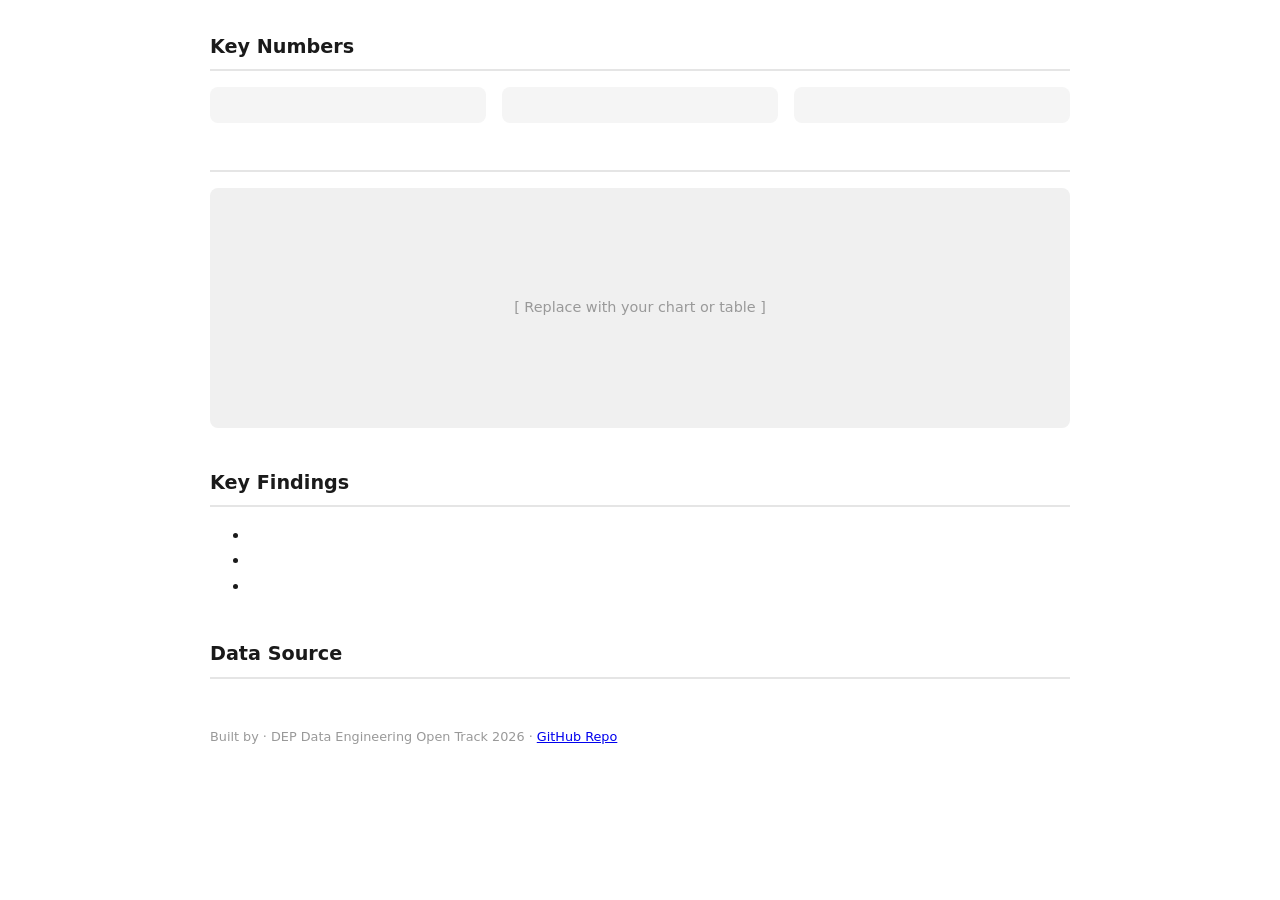
<file: dashboard/index.html>
<!DOCTYPE html>
<html lang="en">
<head>
  <meta charset="UTF-8" />
  <meta name="viewport" content="width=device-width, initial-scale=1.0" />
  <title>My DEP Project</title>
  <style>
    body {
      font-family: system-ui, sans-serif;
      max-width: 860px;
      margin: 2rem auto;
      padding: 0 1.5rem;
      color: #1a1a1a;
      line-height: 1.6;
    }
    h1 { font-size: 2rem; margin-bottom: 0.25rem; }
    .subtitle { color: #555; margin-bottom: 2rem; }
    section { margin-bottom: 2.5rem; }
    h2 { font-size: 1.2rem; border-bottom: 2px solid #e5e5e5; padding-bottom: 0.4rem; }
    .kpi-grid {
      display: grid;
      grid-template-columns: repeat(auto-fit, minmax(160px, 1fr));
      gap: 1rem;
      margin-top: 1rem;
    }
    .kpi-card {
      background: #f5f5f5;
      border-radius: 8px;
      padding: 1rem;
      text-align: center;
    }
    .kpi-value { font-size: 1.8rem; font-weight: 700; }
    .kpi-label { font-size: 0.85rem; color: #666; margin-top: 0.25rem; }
    .chart-placeholder {
      background: #f0f0f0;
      border-radius: 8px;
      height: 240px;
      display: flex;
      align-items: center;
      justify-content: center;
      color: #999;
      font-size: 0.9rem;
      margin-top: 1rem;
    }
    footer { font-size: 0.8rem; color: #999; margin-top: 3rem; }
  </style>
</head>
<body>

  <h1><!-- Replace: Your Project Title --></h1>
  <p class="subtitle"><!-- Replace: One-sentence description of what this project measures or predicts --></p>

  <section>
    <h2>Key Numbers</h2>
    <div class="kpi-grid">
      <div class="kpi-card">
        <div class="kpi-value"><!-- value --></div>
        <div class="kpi-label"><!-- KPI 1 label --></div>
      </div>
      <div class="kpi-card">
        <div class="kpi-value"><!-- value --></div>
        <div class="kpi-label"><!-- KPI 2 label --></div>
      </div>
      <div class="kpi-card">
        <div class="kpi-value"><!-- value --></div>
        <div class="kpi-label"><!-- KPI 3 label --></div>
      </div>
    </div>
  </section>

  <section>
    <h2><!-- Replace: Chart or Analysis Title --></h2>
    <!--
      Replace this placeholder with an actual chart.
      Options:
        - <img> tag pointing to a saved chart in output/figures/
        - Inline Chart.js or Plotly script
        - A table of results
    -->
    <div class="chart-placeholder">[ Replace with your chart or table ]</div>
  </section>

  <section>
    <h2>Key Findings</h2>
    <ul>
      <li><!-- Finding 1 --></li>
      <li><!-- Finding 2 --></li>
      <li><!-- Finding 3 --></li>
    </ul>
  </section>

  <section>
    <h2>Data Source</h2>
    <p><!-- Describe your data source: name, URL, date range, format --></p>
  </section>

  <footer>
    Built by <!-- Your Name --> &middot; DEP Data Engineering Open Track 2026 &middot;
    <a href="https://github.com/<!-- your-username/your-repo -->">GitHub Repo</a>
  </footer>

</body>
</html>
</file>
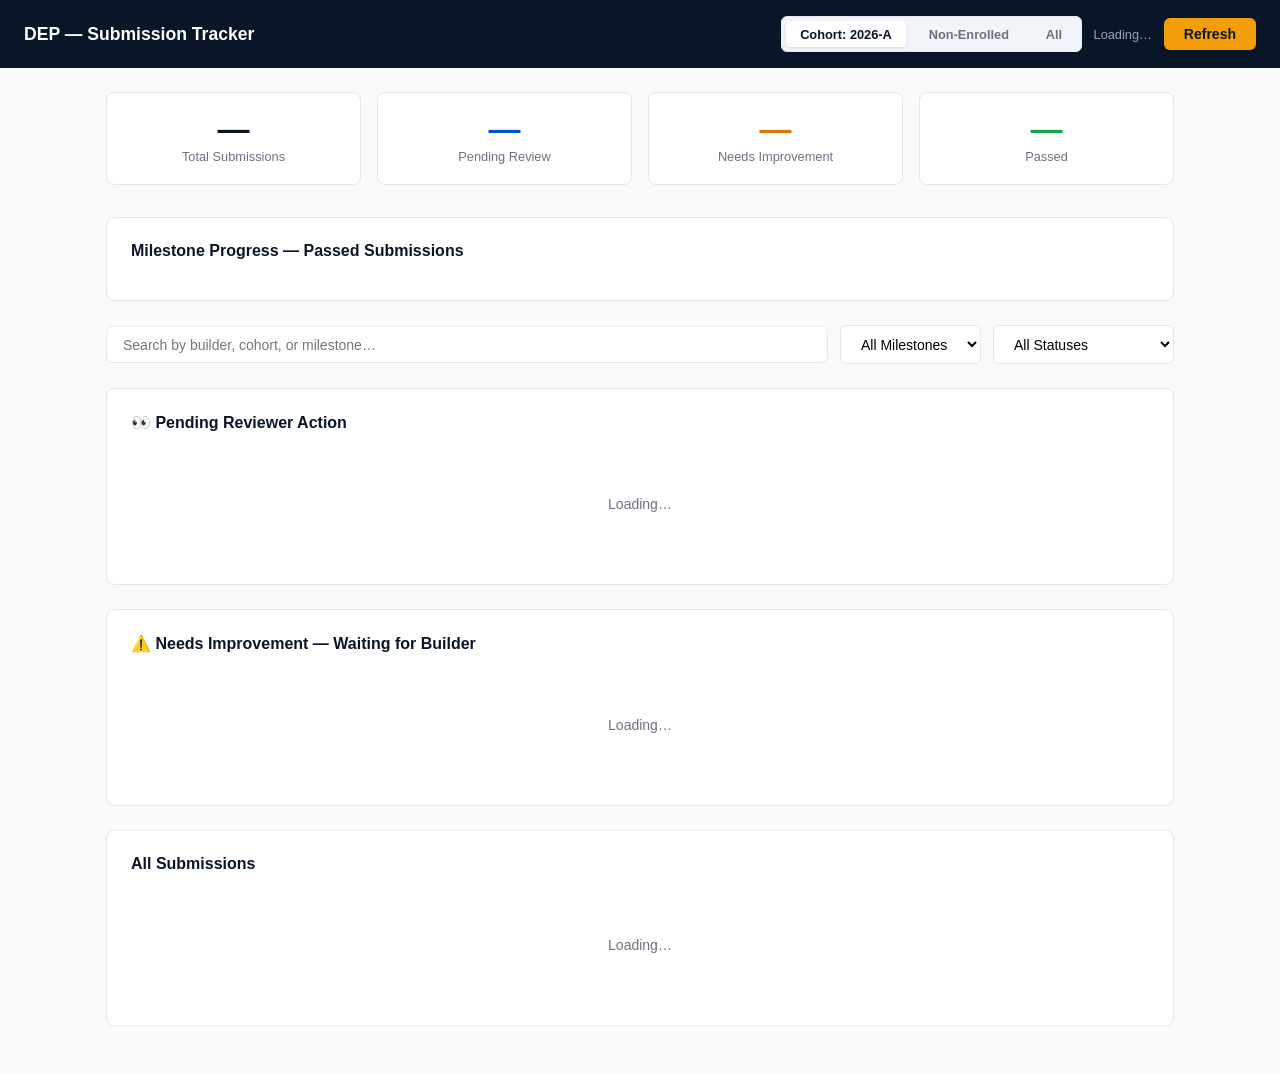
<file: docs/progress.html>
<!DOCTYPE html>
<html lang="en">
<head>
  <meta charset="UTF-8">
  <meta name="viewport" content="width=device-width, initial-scale=1.0">
  <title>DEP — Submission Tracker</title>
  <style>
    :root {
      --navy: #0A1628;
      --gold: #F59E0B;
      --blue: #0052CC;
      --green: #16A34A;
      --amber: #D97706;
      --gray: #6B7280;
      --light: #F9FAFB;
      --border: #E5E7EB;
    }

    * { box-sizing: border-box; margin: 0; padding: 0; }

    body {
      font-family: -apple-system, BlinkMacSystemFont, 'Segoe UI', sans-serif;
      background: var(--light);
      color: #111;
      min-height: 100vh;
    }

    header {
      background: var(--navy);
      color: white;
      padding: 1rem 1.5rem;
      display: flex;
      align-items: center;
      justify-content: space-between;
      flex-wrap: wrap;
      gap: 0.75rem;
    }

    header h1 { font-size: 1.1rem; font-weight: 600; }

    .header-controls {
      display: flex;
      align-items: center;
      gap: 0.75rem;
      flex-wrap: wrap;
    }

    .container {
      max-width: 1100px;
      margin: 0 auto;
      padding: 1.5rem 1rem;
    }

    .stats {
      display: grid;
      grid-template-columns: repeat(4, 1fr);
      gap: 1rem;
      margin-bottom: 2rem;
    }

    .stat-card {
      background: white;
      border: 1px solid var(--border);
      border-radius: 8px;
      padding: 1.25rem;
      text-align: center;
    }

    .stat-card .number { font-size: 2rem; font-weight: 700; line-height: 1; }
    .stat-card .label  { font-size: 0.8rem; color: var(--gray); margin-top: 0.25rem; }

    .stat-card.total       .number { color: var(--navy); }
    .stat-card.pending     .number { color: var(--blue); }
    .stat-card.improvement .number { color: var(--amber); }
    .stat-card.passed      .number { color: var(--green); }

    .section {
      background: white;
      border: 1px solid var(--border);
      border-radius: 8px;
      padding: 1.5rem;
      margin-bottom: 1.5rem;
    }

    .section h2 {
      font-size: 1rem;
      font-weight: 600;
      color: var(--navy);
      margin-bottom: 1rem;
    }

    .milestone-grid {
      display: grid;
      grid-template-columns: repeat(7, 1fr);
      gap: 0.75rem;
    }

    .milestone-col { text-align: center; }

    .milestone-col .m-label {
      font-size: 0.75rem;
      font-weight: 700;
      color: var(--navy);
      margin-bottom: 0.5rem;
    }

    .milestone-col .m-bar {
      height: 80px;
      background: var(--light);
      border: 1px solid var(--border);
      border-radius: 6px;
      display: flex;
      flex-direction: column;
      align-items: center;
      justify-content: center;
      gap: 2px;
    }

    .milestone-col .m-passed { font-size: 1.25rem; font-weight: 700; color: var(--green); }
    .milestone-col .m-total  { font-size: 0.7rem; color: var(--gray); }

    table { width: 100%; border-collapse: collapse; font-size: 0.875rem; }

    th {
      text-align: left;
      padding: 0.6rem 0.75rem;
      font-size: 0.75rem;
      font-weight: 600;
      text-transform: uppercase;
      color: var(--gray);
      border-bottom: 1px solid var(--border);
    }

    td {
      padding: 0.75rem;
      border-bottom: 1px solid var(--border);
      vertical-align: middle;
    }

    tr:last-child td { border-bottom: none; }
    tr:hover td { background: #F8FAFC; }

    .badge {
      display: inline-block;
      padding: 0.2rem 0.6rem;
      border-radius: 999px;
      font-size: 0.7rem;
      font-weight: 600;
    }

    .badge.passed           { background: #DCFCE7; color: #16A34A; }
    .badge.needs-improvement { background: #FEF3C7; color: #D97706; }
    .badge.pending-review   { background: #DBEAFE; color: #2563EB; }
    .badge.checking         { background: #F3F4F6; color: #6B7280; }

    .m-badge {
      display: inline-block;
      padding: 0.2rem 0.5rem;
      border-radius: 4px;
      font-size: 0.75rem;
      font-weight: 700;
      background: #EFF6FF;
      color: #1D4ED8;
    }

    .days        { font-size: 0.8rem; font-weight: 600; white-space: nowrap; }
    .days.ok     { color: var(--gray); }
    .days.warn   { color: var(--amber); }
    .days.breach { color: #DC2626; }

    .filter-bar {
      display: flex;
      align-items: center;
      gap: 0.75rem;
      margin-bottom: 1.5rem;
      flex-wrap: wrap;
    }

    .filter-bar input, .filter-bar select {
      padding: 0.6rem 1rem;
      border: 1px solid var(--border);
      border-radius: 6px;
      font-size: 0.875rem;
      outline: none;
      background: white;
    }

    .filter-bar input { flex: 1; min-width: 180px; }
    .filter-bar input:focus, .filter-bar select:focus { border-color: var(--blue); }
    .filter-bar select { cursor: pointer; }

    th.sortable {
      cursor: pointer;
      user-select: none;
    }

    th.sortable:hover { color: var(--navy); }

    th .sort-icon { margin-left: 4px; opacity: 0.4; font-size: 0.7rem; }
    th.asc  .sort-icon { opacity: 1; }
    th.desc .sort-icon { opacity: 1; }

    a { color: var(--blue); text-decoration: none; }
    a:hover { text-decoration: underline; }

    .empty {
      text-align: center;
      padding: 2rem;
      color: var(--gray);
      font-size: 0.875rem;
    }

    .refresh-btn {
      background: var(--gold);
      color: var(--navy);
      border: none;
      padding: 0.5rem 1.25rem;
      border-radius: 6px;
      font-size: 0.875rem;
      font-weight: 600;
      cursor: pointer;
    }

    .refresh-btn:hover { opacity: 0.9; }

    .toggle-wrap {
      display: flex;
      align-items: center;
      gap: 0.5rem;
      background: #F1F5F9;
      border: 1px solid var(--border);
      border-radius: 6px;
      padding: 0.25rem;
    }

    .toggle-btn {
      border: none;
      border-radius: 4px;
      padding: 0.35rem 0.9rem;
      font-size: 0.8rem;
      font-weight: 600;
      cursor: pointer;
      background: transparent;
      color: var(--gray);
      transition: all 0.15s;
    }

    .toggle-btn.active {
      background: white;
      color: var(--navy);
      box-shadow: 0 1px 3px rgba(0,0,0,0.1);
    }

    #last-updated { font-size: 0.8rem; color: #94A3B8; }

    .loading { text-align: center; padding: 3rem; color: var(--gray); font-size: 0.875rem; }

    .table-wrap { overflow-x: auto; -webkit-overflow-scrolling: touch; }

    @media (max-width: 700px) {
      .stats          { grid-template-columns: repeat(2, 1fr); }
      .milestone-grid { grid-template-columns: repeat(4, 1fr); }
      .stat-card .number { font-size: 1.5rem; }
      .filter-bar input, .filter-bar select { width: 100%; }
    }

    @media (max-width: 480px) {
      .milestone-grid { grid-template-columns: repeat(4, 1fr); }
      .hide-mobile    { display: none; }
    }
  </style>
</head>
<body>

<header>
  <h1>DEP — Submission Tracker</h1>
  <div class="header-controls">
    <div class="toggle-wrap">
      <button class="toggle-btn active" id="btn-enrolled"     onclick="setView('enrolled')">Cohort: 2026-A</button>
      <button class="toggle-btn"        id="btn-non-enrolled" onclick="setView('non-enrolled')">Non-Enrolled</button>
      <button class="toggle-btn"        id="btn-all"          onclick="setView('all')">All</button>
    </div>
    <span id="last-updated"></span>
    <button class="refresh-btn" onclick="load()">Refresh</button>
  </div>
</header>

<div class="container">

  <div class="stats">
    <div class="stat-card total">      <div class="number" id="s-total">—</div>      <div class="label">Total Submissions</div></div>
    <div class="stat-card pending">    <div class="number" id="s-pending">—</div>    <div class="label">Pending Review</div></div>
    <div class="stat-card improvement"><div class="number" id="s-improvement">—</div><div class="label">Needs Improvement</div></div>
    <div class="stat-card passed">     <div class="number" id="s-passed">—</div>     <div class="label">Passed</div></div>
  </div>

  <div class="section">
    <h2>Milestone Progress — Passed Submissions</h2>
    <div class="milestone-grid" id="milestone-grid"></div>
  </div>

  <div class="filter-bar">
    <input id="search" type="text" placeholder="Search by builder, cohort, or milestone…" oninput="renderAll()">
    <select id="filter-milestone" onchange="renderAll()">
      <option value="">All Milestones</option>
      <option>M0</option><option>M1</option><option>M2</option>
      <option>M3</option><option>M4</option><option>M5</option><option>M6</option>
    </select>
    <select id="filter-status" onchange="renderAll()">
      <option value="">All Statuses</option>
      <option value="pending-review">Pending Review</option>
      <option value="needs-improvement">Needs Improvement</option>
      <option value="passed">Passed</option>
      <option value="checking">Checking</option>
    </select>
  </div>

  <div class="section">
    <h2>👀 Pending Reviewer Action</h2>
    <div id="queue-pending"><div class="loading">Loading…</div></div>
  </div>

  <div class="section">
    <h2>⚠️ Needs Improvement — Waiting for Builder</h2>
    <div id="queue-improvement"><div class="loading">Loading…</div></div>
  </div>

  <div class="section">
    <h2>All Submissions</h2>
    <div id="queue-all"><div class="loading">Loading…</div></div>
  </div>

</div>

<script>
const OWNER      = 'dataengineeringpilipinas';
const REPO       = 'dep-data-engineering-open-track';
const MILESTONES = ['M0','M1','M2','M3','M4','M5','M6'];

let allIssues    = [];
let enrolledSet  = null;
let viewMode     = 'enrolled';

const sortState = {
  pending:     { col: 'days', dir: 'desc' },
  improvement: { col: 'days', dir: 'desc' },
  all:         { col: 'days', dir: 'desc' },
};

function extract(body, heading) {
  const m = (body || '').match(new RegExp(`###\\s+${heading}\\s*\\n+([^\\n#]+)`, 'i'));
  return m ? m[1].trim() : '—';
}

function getStatus(labels) {
  const names = labels.map(l => l.name);
  if (names.includes('passed'))             return 'passed';
  if (names.includes('needs-improvement'))  return 'needs-improvement';
  if (names.includes('auto-check-pending')) return 'checking';
  return 'pending-review';
}

function getMilestone(labels) {
  const names = labels.map(l => l.name);
  return names.find(n => /^M\d$/.test(n)) || '?';
}

function enrich(issue) {
  return {
    ...issue,
    _builder:   extract(issue.body, 'Builder Name'),
    _cohort:    extract(issue.body, 'Cohort'),
    _repoUrl:   extract(issue.body, 'GitHub Repo URL'),
    _milestone: getMilestone(issue.labels),
    _status:    getStatus(issue.labels),
    _days:      Math.floor((Date.now() - new Date(issue.created_at).getTime()) / 86400000),
  };
}

function statusBadge(s) {
  const map = {
    'passed':            ['passed',            '✅ Passed'],
    'needs-improvement': ['needs-improvement', '⚠️ Needs Improvement'],
    'pending-review':    ['pending-review',    '👀 Pending Review'],
    'checking':          ['checking',          '⏳ Checking'],
  };
  const [cls, label] = map[s] || ['checking', s];
  return `<span class="badge ${cls}">${label}</span>`;
}

function daysBadge(days, status) {
  if (status === 'passed') return `<span class="days ok">${days}d</span>`;
  if (days >= 5) return `<span class="days breach">🔴 ${days}d</span>`;
  if (days >= 3) return `<span class="days warn">⚠️ ${days}d</span>`;
  return `<span class="days ok">${days}d</span>`;
}

function formatDate(iso) {
  return new Date(iso).toLocaleDateString('en-PH', { month: 'short', day: 'numeric', year: 'numeric' });
}

function setView(mode) {
  viewMode = mode;
  document.getElementById('btn-enrolled').classList.toggle('active', mode === 'enrolled');
  document.getElementById('btn-non-enrolled').classList.toggle('active', mode === 'non-enrolled');
  document.getElementById('btn-all').classList.toggle('active', mode === 'all');
  renderAll();
}

function applyFilters(issues) {
  let filtered = issues;

  if (viewMode === 'enrolled' && enrolledSet) {
    filtered = filtered.filter(i => enrolledSet.has(i.user.login.toLowerCase()));
  } else if (viewMode === 'non-enrolled' && enrolledSet) {
    filtered = filtered.filter(i => !enrolledSet.has(i.user.login.toLowerCase()));
  }

  const q  = (document.getElementById('search')?.value || '').toLowerCase().trim();
  const fm = document.getElementById('filter-milestone')?.value || '';
  const fs = document.getElementById('filter-status')?.value || '';

  return filtered.filter(i => {
    if (q  && !`${i._builder} ${i._cohort} ${i._milestone}`.toLowerCase().includes(q)) return false;
    if (fm && i._milestone !== fm) return false;
    if (fs && i._status    !== fs) return false;
    return true;
  });
}

function applySort(issues, tableKey) {
  const { col, dir } = sortState[tableKey];
  return [...issues].sort((a, b) => {
    let av, bv;
    if      (col === 'builder')   { av = a._builder;   bv = b._builder; }
    else if (col === 'cohort')    { av = a._cohort;     bv = b._cohort; }
    else if (col === 'milestone') { av = MILESTONES.indexOf(a._milestone); bv = MILESTONES.indexOf(b._milestone); }
    else if (col === 'days')      { av = a._days;       bv = b._days; }
    else if (col === 'status')    { av = a._status;     bv = b._status; }
    else                          { av = a.created_at;  bv = b.created_at; }
    if (av < bv) return dir === 'asc' ? -1 : 1;
    if (av > bv) return dir === 'asc' ?  1 : -1;
    return 0;
  });
}

function thSort(tableKey, col, label) {
  const s = sortState[tableKey];
  const active = s.col === col;
  const cls    = active ? s.dir : '';
  const icon   = active ? (s.dir === 'asc' ? '↑' : '↓') : '↕';
  return `<th class="sortable ${cls}" onclick="handleSort('${tableKey}','${col}')">${label} <span class="sort-icon">${icon}</span></th>`;
}

function handleSort(tableKey, col) {
  const s = sortState[tableKey];
  if (s.col === col) { s.dir = s.dir === 'asc' ? 'desc' : 'asc'; }
  else               { s.col = col; s.dir = 'asc'; }
  renderAll();
}

function buildTable(issues, tableKey) {
  if (!issues.length) return `<div class="empty">No submissions here.</div>`;
  const rows = applySort(applyFilters(issues), tableKey);
  if (!rows.length) return `<div class="empty">No results match your filters.</div>`;
  return `<div class="table-wrap"><table>
    <thead><tr>
      ${thSort(tableKey,'builder','Builder')}
      <th class="hide-mobile">Cohort</th>
      ${thSort(tableKey,'milestone','Milestone')}
      <th class="hide-mobile">Submitted</th>
      ${thSort(tableKey,'days','Days')}
      ${thSort(tableKey,'status','Status')}
      <th>Repo</th><th>Issue</th>
    </tr></thead>
    <tbody>${rows.map(i => `<tr>
      <td>${i._builder}</td>
      <td class="hide-mobile">${i._cohort}</td>
      <td><span class="m-badge">${i._milestone}</span></td>
      <td class="hide-mobile">${formatDate(i.created_at)}</td>
      <td>${daysBadge(i._days, i._status)}</td>
      <td>${statusBadge(i._status)}</td>
      <td>${i._repoUrl !== '—' ? `<a href="${i._repoUrl}" target="_blank">repo ↗</a>` : '—'}</td>
      <td><a href="${i.html_url}" target="_blank">#${i.number}</a></td>
    </tr>`).join('')}</tbody>
  </table></div>`;
}

function renderAll() {
  const pending     = allIssues.filter(i => i._status === 'pending-review');
  const improvement = allIssues.filter(i => i._status === 'needs-improvement');

  document.getElementById('queue-pending').innerHTML     = buildTable(pending,     'pending');
  document.getElementById('queue-improvement').innerHTML = buildTable(improvement, 'improvement');
  document.getElementById('queue-all').innerHTML         = buildTable(allIssues,   'all');

  const visible = applyFilters(allIssues);
  document.getElementById('s-total').textContent       = visible.length;
  document.getElementById('s-pending').textContent     = visible.filter(i => i._status === 'pending-review').length;
  document.getElementById('s-improvement').textContent = visible.filter(i => i._status === 'needs-improvement').length;
  document.getElementById('s-passed').textContent      = visible.filter(i => i._status === 'passed').length;

  document.getElementById('milestone-grid').innerHTML = MILESTONES.map(m => {
    const mAll    = visible.filter(i => i._milestone === m);
    const mPassed = mAll.filter(i => i._status === 'passed').length;
    return `<div class="milestone-col">
      <div class="m-label">${m}</div>
      <div class="m-bar">
        <div class="m-passed">${mPassed}</div>
        <div class="m-total">${mAll.length} submitted</div>
      </div>
    </div>`;
  }).join('');
}

async function fetchEnrolled() {
  try {
    const res  = await fetch(`https://raw.githubusercontent.com/${OWNER}/${REPO}/main/.github/enrolled-participants.json`);
    const data = await res.json();
    const cohort = data.cohort || 'Cohort';
    document.getElementById('btn-enrolled').textContent = `Cohort: ${cohort}`;
    return new Set((data.participants || []).map(u => u.toLowerCase()));
  } catch (_) {
    return null;
  }
}

async function fetchAll() {
  let issues = [], page = 1;
  while (true) {
    const res   = await fetch(`https://api.github.com/repos/${OWNER}/${REPO}/issues?labels=milestone-submission&state=open&per_page=100&page=${page}`);
    const batch = await res.json();
    if (!Array.isArray(batch) || !batch.length) break;
    issues = issues.concat(batch.filter(i => !i.pull_request));
    if (batch.length < 100) break;
    page++;
  }
  return issues;
}

async function load() {
  document.getElementById('last-updated').textContent = 'Loading…';

  [enrolledSet, allIssues] = await Promise.all([
    fetchEnrolled(),
    fetchAll().then(raw => raw.map(enrich)),
  ]);

  renderAll();

  document.getElementById('last-updated').textContent =
    'Updated ' + new Date().toLocaleTimeString('en-PH', { hour: '2-digit', minute: '2-digit' });
}

load();
</script>
</body>
</html>
</file>
